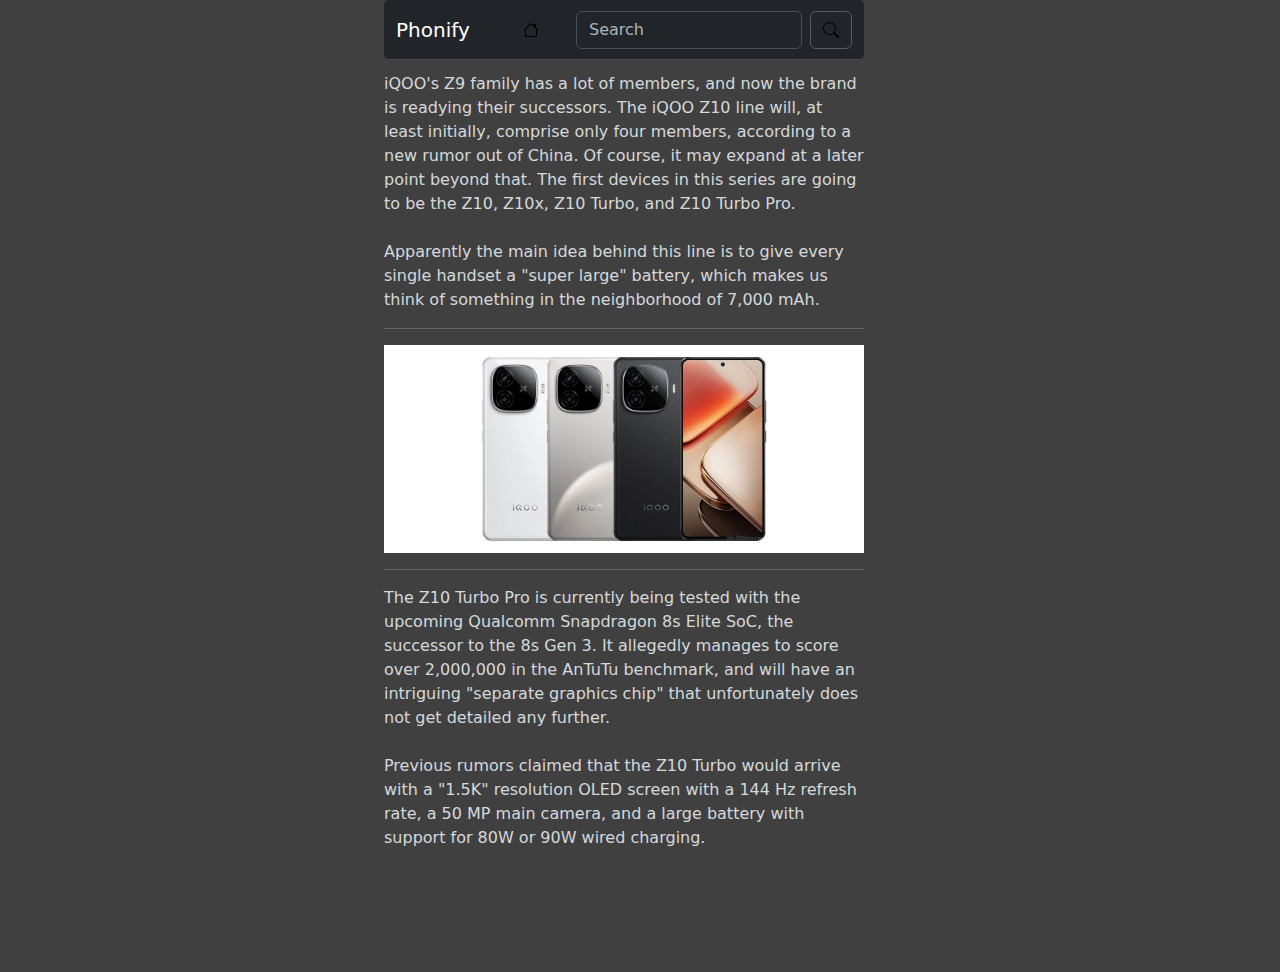
<file: latestnews.html>
<!DOCTYPE html>
<html lang="en">
<head>
    <meta charset="UTF-8">
    <meta name="viewport" content="width=device-width, initial-scale=1.0">
    <title>Document</title>
    <link href="https://cdn.jsdelivr.net/npm/bootstrap@5.3.3/dist/css/bootstrap.min.css" rel="stylesheet" integrity="sha384-QWTKZyjpPEjISv5WaRU9OFeRpok6YctnYmDr5pNlyT2bRjXh0JMhjY6hW+ALEwIH" crossorigin="anonymous">
    <link rel="stylesheet" href="static/css/style.css">
    <link rel="shortcut icon" href="static/images/icons/phonify.ico" type="image/x-icon">
</head>
<body>
    
    <div class="container">
        <!-- haeader starts from here -->
        <header id="site-header">
            <nav class="navbar bg-dark border-bottom border-body" data-bs-theme="dark">
                <div class="container-fluid">
                  <a class="navbar-brand">Phonify</a>
                  <ul class="navbar-nav">
                    <li class="nav-item">
                      <a class="nav-link active" aria-current="page" href="index.html"><img src="static/images/icons/home.svg" alt=""></a>
                    </li>
                    </ul>
                  <form class="d-flex" role="search">
                    <input class="form-control me-2" type="search" placeholder="Search" aria-label="Search">
                    <a href="search.html"><button class="btn btn-outline-success" type="submit"><img src="static/images/icons/search.svg" alt=""></button></a>
                  </form>
                </div>
              </nav>
        </header>
        <!-- header  ends here -->
         <main>
            <div class="details">
                <div>
                    <p>
                        iQOO's Z9 family has a lot of members, and now the brand is readying their successors. The iQOO Z10 line will, at least initially, comprise only four members, according to a new rumor out of China. Of course, it may expand at a later point beyond that.
                        The first devices in this series are going to be the Z10, Z10x, Z10 Turbo, and Z10 Turbo Pro. <br>
                        <br>
                        Apparently the main idea behind this line is to give every single handset a "super large" battery, which makes us think of something in the neighborhood of 7,000 mAh.
                    </p>
                </div>
                <hr>
                <div>
                    <img src="media/products/iqoo-z10-2.jpg" alt="">
                </div>
                <div>
                    <hr>
                    <p>
                        The Z10 Turbo Pro is currently being tested with the upcoming Qualcomm Snapdragon 8s Elite SoC, the successor to the 8s Gen 3. It allegedly manages to score over 2,000,000 in the AnTuTu benchmark, and will have an intriguing "separate graphics chip" that unfortunately does not get detailed any further.
                        <br>
                        <br>
                        Previous rumors claimed that the Z10 Turbo would arrive with a "1.5K" resolution OLED screen with a 144 Hz refresh rate, a 50 MP main camera, and a large battery with support for 80W or 90W wired charging.
                    </p>
                </div>
            </div>
         </main>
    <script src="https://cdn.jsdelivr.net/npm/bootstrap@5.3.3/dist/js/bootstrap.bundle.min.js" integrity="sha384-YvpcrYf0tY3lHB60NNkmXc5s9fDVZLESaAA55NDzOxhy9GkcIdslK1eN7N6jIeHz" crossorigin="anonymous"></script>
</body>
</html>
</file>
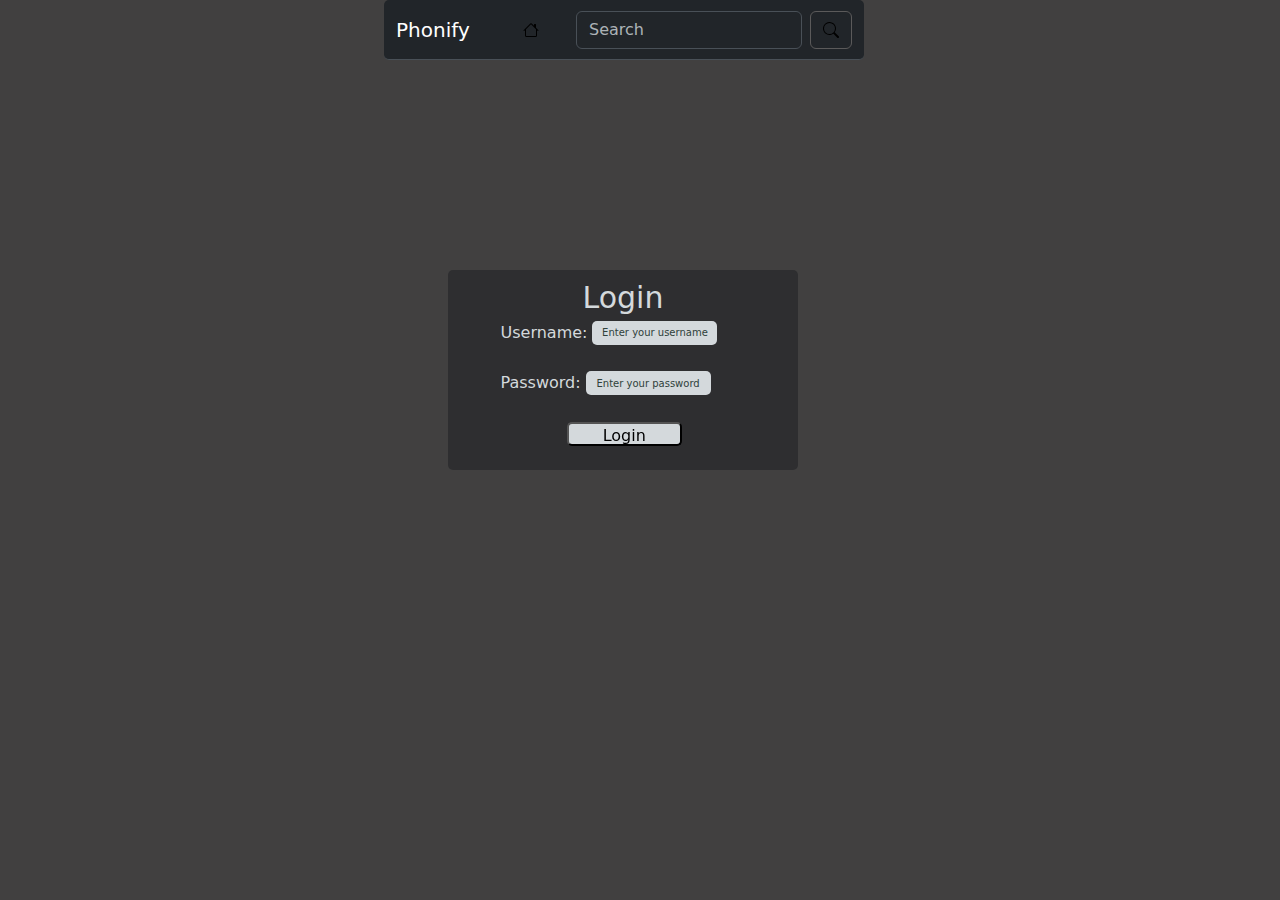
<file: login.html>
<!DOCTYPE html>
<html lang="en">
<head>
    <meta charset="UTF-8">
    <meta name="viewport" content="width=device-width, initial-scale=1.0">
    <title>Login</title>
    <link href="https://cdn.jsdelivr.net/npm/bootstrap@5.3.3/dist/css/bootstrap.min.css" rel="stylesheet" integrity="sha384-QWTKZyjpPEjISv5WaRU9OFeRpok6YctnYmDr5pNlyT2bRjXh0JMhjY6hW+ALEwIH" crossorigin="anonymous">
    <link rel="stylesheet" href="static/css/style.css">
    <link rel="shortcut icon" href="static/images/icons/phonify.ico" type="image/x-icon">
</head>
<body>
    
    <div class="container">
        <!-- haeader starts from here -->
        <header id="site-header">
            <nav class="navbar bg-dark border-bottom border-body" data-bs-theme="dark">
                <div class="container-fluid">
                  <a class="navbar-brand">Phonify</a>
                  <ul class="navbar-nav">
                    <li class="nav-item">
                      <a class="nav-link active" aria-current="page" href="index.html"><img src="static/images/icons/home.svg" alt=""></a>
                    </li>
                    </ul>
                  <form class="d-flex" role="search">
                    <input class="form-control me-2" type="search" placeholder="Search" aria-label="Search">
                    <a href="search.html"><button class="btn btn-outline-success" type="submit"><img src="static/images/icons/search.svg" alt=""></button></a>
                  </form>
                </div>
              </nav>
        </header>
        <!-- header  ends here -->
    <section id="login">
        <div>
            <form action="" method="post" class="login-form">
                <header>
                    <h1>Login</h1>
                </header>
                <div>
                    <label for="username-input" class="hide">Username:</label>
                    <input type="text" name="" placeholder="Enter your username" id="username-input" required>
                </div>
                <div>
                    <label for="pwd-input" class="hide">Password:</label>
                    <input type="password" id="pwd-input" placeholder="Enter your password" required>
                </div>

                <a href="index.html"><button type="submit">Login</button></a>

            </form>

        </div>
    </div>
    </section>
    <script src="https://cdn.jsdelivr.net/npm/bootstrap@5.3.3/dist/js/bootstrap.bundle.min.js" integrity="sha384-YvpcrYf0tY3lHB60NNkmXc5s9fDVZLESaAA55NDzOxhy9GkcIdslK1eN7N6jIeHz" crossorigin="anonymous"></script>
</body>
</html>
</file>
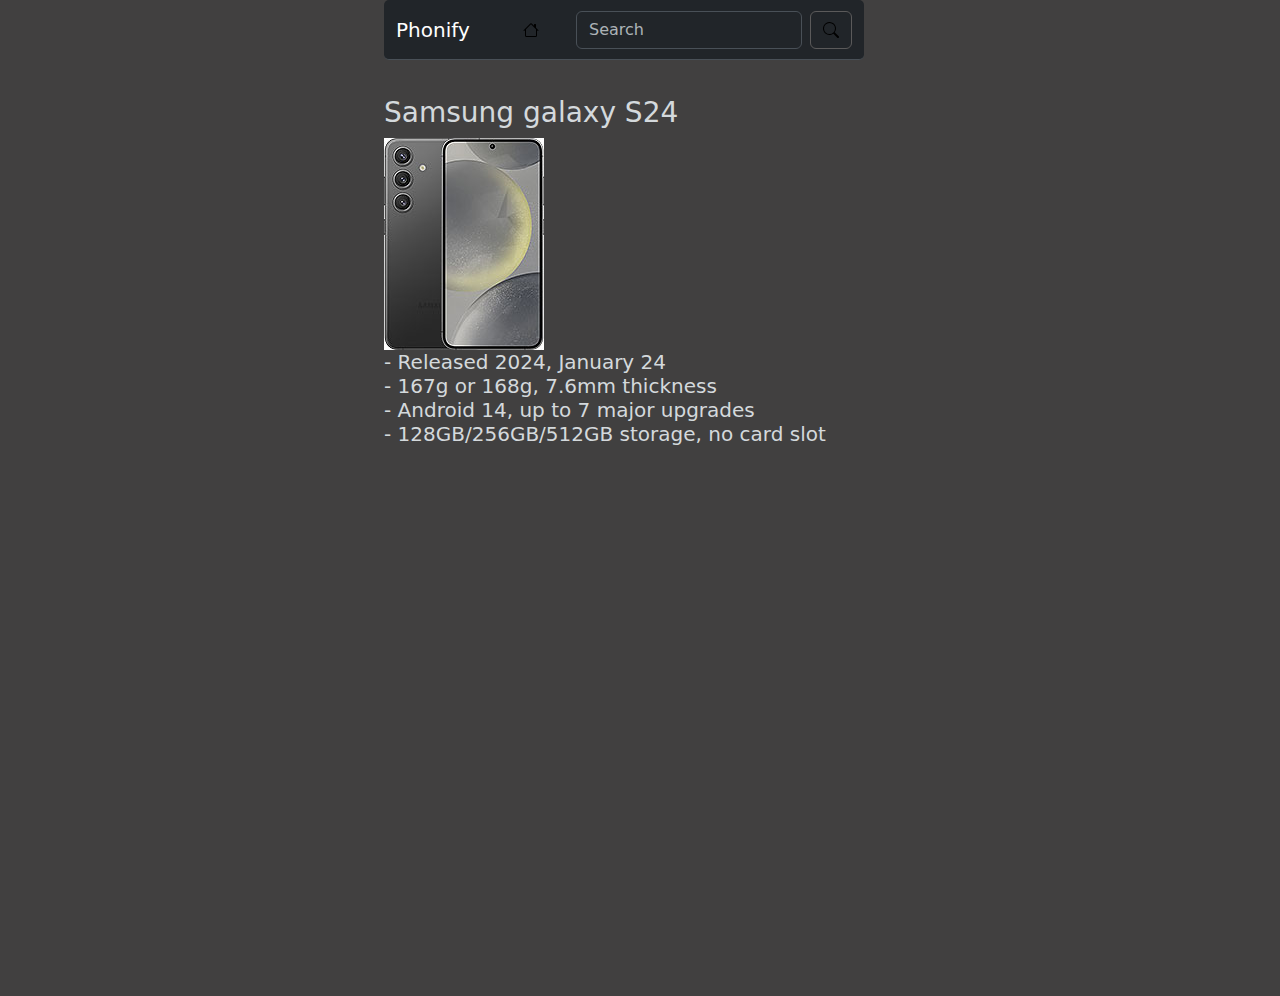
<file: s24details.html>
<!DOCTYPE html>
<html lang="en">
<head>
    <meta charset="UTF-8">
    <meta name="viewport" content="width=device-width, initial-scale=1.0">
    <title>Document</title>
    <link href="https://cdn.jsdelivr.net/npm/bootstrap@5.3.3/dist/css/bootstrap.min.css" rel="stylesheet" integrity="sha384-QWTKZyjpPEjISv5WaRU9OFeRpok6YctnYmDr5pNlyT2bRjXh0JMhjY6hW+ALEwIH" crossorigin="anonymous">
    <link rel="stylesheet" href="static/css/style.css">
    <link rel="shortcut icon" href="static/images/icons/phonify.ico" type="image/x-icon">
</head>
<body>
    <div class="container">
      
        <!-- haeader starts from here -->
        <header id="site-header">
          <nav class="navbar bg-dark border-bottom border-body" data-bs-theme="dark">
              <div class="container-fluid">
                <a class="navbar-brand">Phonify</a>
                <ul class="navbar-nav">
                  <li class="nav-item">
                    <a class="nav-link active" aria-current="page" href="index.html"><img src="static/images/icons/home.svg" alt=""></a>
                  </li>
                  </ul>
                <form class="d-flex" role="search">
                  <input class="form-control me-2" type="search" placeholder="Search" aria-label="Search">
                  <a href="search.html"><button class="btn btn-outline-success" type="submit"><img src="static/images/icons/search.svg" alt=""></button></a>
                </form>
              </div>
            </nav>
      </header>
      <!-- header  ends here -->
       <main>
        <div class="s24-dt">
          <div>
            <h3>
              Samsung galaxy S24
            </h3>
          </div>
          <div>
            <img src="media/products/samsung/s24-3.jpg" alt="">
          </div>
          <div>
            <h5>
              - Released 2024, January 24 <br>
              - 167g or 168g, 7.6mm thickness <br>
              - Android 14, up to 7 major upgrades <br>       
              - 128GB/256GB/512GB storage, no card slot
            </h5>
          </div>
          
        </div>
       </main>
    </div>
   
    <script src="https://cdn.jsdelivr.net/npm/bootstrap@5.3.3/dist/js/bootstrap.bundle.min.js" integrity="sha384-YvpcrYf0tY3lHB60NNkmXc5s9fDVZLESaAA55NDzOxhy9GkcIdslK1eN7N6jIeHz" crossorigin="anonymous"></script>
</body>
</html>
</file>
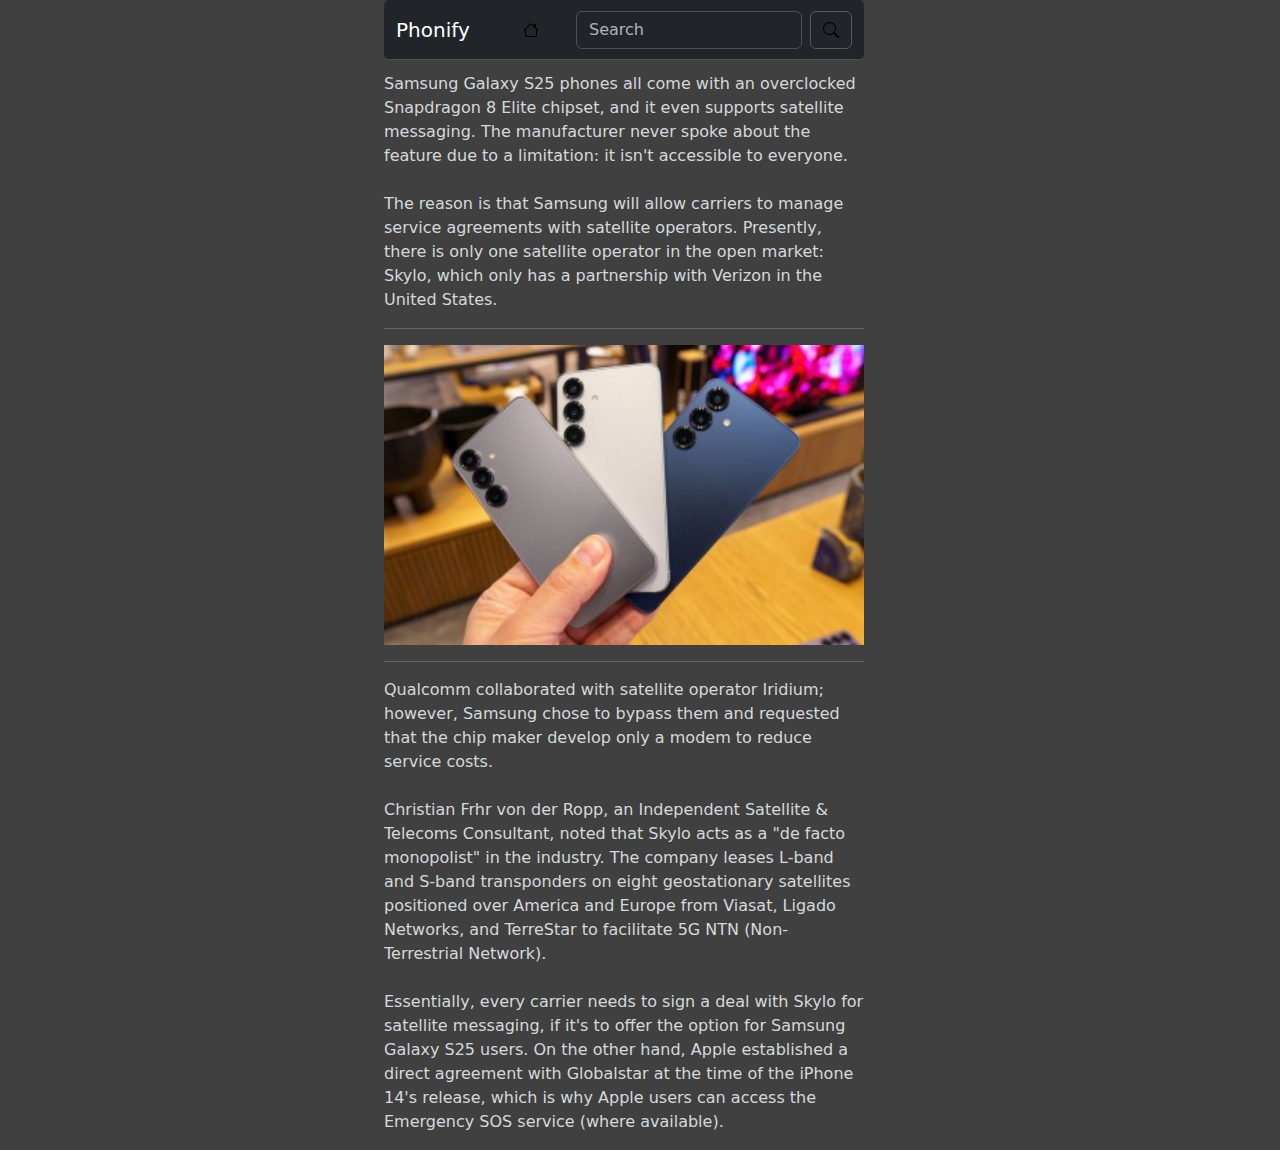
<file: s25news.html>
<!DOCTYPE html>
<html lang="en">
<head>
    <meta charset="UTF-8">
    <meta name="viewport" content="width=device-width, initial-scale=1.0">
    <title>Document</title>
    <link href="https://cdn.jsdelivr.net/npm/bootstrap@5.3.3/dist/css/bootstrap.min.css" rel="stylesheet" integrity="sha384-QWTKZyjpPEjISv5WaRU9OFeRpok6YctnYmDr5pNlyT2bRjXh0JMhjY6hW+ALEwIH" crossorigin="anonymous">
    <link rel="stylesheet" href="static/css/style.css">
    <link rel="shortcut icon" href="static/images/icons/phonify.ico" type="image/x-icon">
</head>
<body>
    
    <div class="container">
        <!-- haeader starts from here -->
        <header id="site-header">
            <nav class="navbar bg-dark border-bottom border-body" data-bs-theme="dark">
                <div class="container-fluid">
                  <a class="navbar-brand">Phonify</a>
                  <ul class="navbar-nav">
                    <li class="nav-item">
                      <a class="nav-link active" aria-current="page" href="index.html"><img src="static/images/icons/home.svg" alt=""></a>
                    </li>
                    </ul>
                  <form class="d-flex" role="search">
                    <input class="form-control me-2" type="search" placeholder="Search" aria-label="Search">
                    <a href="search.html"><button class="btn btn-outline-success" type="submit"><img src="static/images/icons/search.svg" alt=""></button></a>
                  </form>
                </div>
              </nav>
        </header>
        <!-- header  ends here -->
         <main>
            <div class="details">
                <div>
                    <p>
                        Samsung Galaxy S25 phones all come with an overclocked Snapdragon 8 Elite chipset, and it even supports satellite messaging. The manufacturer never spoke about the feature due to a limitation: it isn't accessible to everyone. <br>
                        <br>
                        The reason is that Samsung will allow carriers to manage service agreements with satellite operators. Presently, there is only one satellite operator in the open market: Skylo, which only has a partnership with Verizon in the United States.
                    </p>
                </div>
                <hr>
                <div>
                    <img src="media/products/s25news.jpg" alt="">
                </div>
                <div>
                    <hr>
                    <p>
                        Qualcomm collaborated with satellite operator Iridium; however, Samsung chose to bypass them and requested that the chip maker develop only a modem to reduce service costs.
                        <br>
                        <br>
                        Christian Frhr von der Ropp, an Independent Satellite & Telecoms Consultant, noted that Skylo acts as a "de facto monopolist" in the industry. The company leases L-band and S-band transponders on eight geostationary satellites positioned over America and Europe from Viasat, Ligado Networks, and TerreStar to facilitate 5G NTN (Non-Terrestrial Network).
                        <br>
                        <br>
                        Essentially, every carrier needs to sign a deal with Skylo for satellite messaging, if it's to offer the option for Samsung Galaxy S25 users. On the other hand, Apple established a direct agreement with Globalstar at the time of the iPhone 14's release, which is why Apple users can access the Emergency SOS service (where available).
                    </p>
                </div>
            </div>
         </main>
    <script src="https://cdn.jsdelivr.net/npm/bootstrap@5.3.3/dist/js/bootstrap.bundle.min.js" integrity="sha384-YvpcrYf0tY3lHB60NNkmXc5s9fDVZLESaAA55NDzOxhy9GkcIdslK1eN7N6jIeHz" crossorigin="anonymous"></script>
</body>
</html>
</file>
<file: static/css/style.css>
*{
    padding: 0;
    margin: 0;
    box-sizing: border-box;
}
body{
    .footer{
        padding-top: 10px;
        padding-bottom: 0px;
        .container{
            .foot-head{
                color:rgb(212, 217, 220) ;
            }
            .foot-icon{
                h5{
                     
                    color:rgb(212, 217, 220) ;
                }
                .social-icons{
                    background-color: aliceblue;
                    img{
                        margin-left: 80px;
                    }
                }
            }
        }
    }
    hr{
        color: rgb(212, 217, 220);
    }
    max-width: 480px;
    margin-left: 30%;
    background-color: rgb(65, 64, 64);
    
    .container{
        h3{
            color: rgb(212, 217, 220);
        }
        padding: 0;
        max-width: 480px;
        min-height: 100vh;
        width: 100%;
        margin: auto;

        section#login{
            position: fixed;
            z-index: 10;
            top: 30%;
            left: 35%;
            /* border: 1px solid red; */
            .login-form{
                /* border: 2px solid blue; */
                height: 200px;
                width: 350px;
                background-color: rgb(46, 46, 48);
                color: rgb(212, 217, 220);
                border-radius: 5px;
                display: flex;
                flex-direction: column;
                justify-content: space-between;
                align-items: center;

                header{
                    height: 20px;
                    margin-top: 10px;
                    h1{
                        font-size: 30px;
                    }
                }
                div{
                    height: 30px;
                    width: 30%;
                    /* border: 1px solid; */
                    border-radius: 5px;
                    display: flex;
                    margin-right: 40%;
                    
                    input{
                        width: 150px;
                        height: 80%;
                        margin-left: 5px;
                        text-align: center;
                        font-size: 10px;
                        border-radius: 5px;
                        border: none;
                        background-color: rgb(212, 217, 220);
                    }
                    input::placeholder{
                        color: rgb(47, 65, 58);
                        /* background-color: blue; */
                        
                    }
                }
                button{
                    width: 30%;
                    height: 50%;
                    margin-bottom: 20px;
                    border-radius: 5px;
                    margin-right: 200px;
                    margin-left: 135px;
                    background-color: rgb(212, 217, 220);
                    transition-duration: .3s;
                }
                button:active{
                    background-color: rgb(47, 65, 58);
                    color: rgb(212, 217, 220);
                    box-shadow: 0 0 10px #c5def3c9;
                    transition-duration: .3s;
                }
            }
        }
        
        main{

            .s24-dt{
                margin-top: 20%;
                h5{
                    color: rgb(212, 217, 220);
                }
            }
            .details{
                margin-top: 15%;
                img{
                    width: 100%;
                }
                p{
                    color:rgb(212, 217, 220) ;
                }
            }
            section#latest-news{
                .col-md-4{
                    /* border: 1px solid red; */
                    img{
                        margin-top: 10px;
                        height: 80%;
                        transition-duration: .2s;
                        
                    }
                    img:hover{
                        transform: scale(.97);
                        transition-duration: .2s;
                    }
                }
                .col-md-8{
                    .card-body{
                        h5{
                            color: rgb(235, 52, 52);
                        }
                        h5:hover{
                            color: blue;
                        }
                        p{
                            color: rgb(47, 65, 58);
                        }
                    }
                }
            }
            .carousel{
                margin-top: 0px;
                .carousel-item{
                    img{
                        margin-top: 65px;
                        height: 250px;
                        border-radius: 5px;
                    }
                }
                
            }
            .cards{
                transition-duration: .3s;
                display: flex;
                flex-wrap: wrap;
                margin-top: 5px;
                width: 300px;
                height: 300px;
                /* border: 2px solid red; */
                margin-left: 90px;
                .card{
                    background-color: rgb(46, 46, 48);
                    height: 100%;
                    width: 100%;
                    border-radius: 5px;
                    img{
                        height: 150px;
                        border-radius: 5px;
                        transition-duration: .4s;
                    }
                    img:hover{
                        transform: scale(.97);
                        transition-duration: .3s;
                    }
                }
                .card-body{
                
                    
                    /* border: 2px solid red; */
                    }
                    .card-title{
                        color: rgb(212, 217, 220);
                        width: 200px;
                        /* border: 2px solid red; */
                    }
                    .card-text{
                        color:rgb(212, 217, 220) ;
                    }
                    .btn-primary{
                        border: .5px solid rgb(212, 217, 220);
                        
                        background: rgb(212, 217, 220) ;
                        color:rgb(46, 46, 48) ;

                    }
                    .btn-primary:active{
                        background-color:rgb(46, 46, 48) ;
                        color: rgb(212, 217, 220);
                    }
                    .btn-primary:hover{
                        outline: none;
                        border-color: #c5def3c9;
                        box-shadow: 0 0 10px #c5def3c9;
                    }
                }
                .cards:hover{
                    transition-duration: .3s;
                    border-radius: 6px;
                    box-shadow: 1px 1px 3px 4px rgba(79, 78, 78, 0.555);
                }
            }
           
               
            } 
           
        
        header#site-header{
            nav.navbar{
                border-radius: 5px;
                max-width: 480px;
                width: 100%;
                margin: auto;
                height: 60px;
                /* border: 3px solid red; */
                .nav-item{
                    border-radius: 5px;
                   transition-duration: .3s;
                   .nav-link{
                    border-radius: 5px;
                   }
                   .nav-link:hover{
                    color: rgb(59, 59, 59);
                    font-weight: bold;
                   }
                }
                .nav-item:hover{
                    transition-duration: .3s;
                    border-radius: 5px;
                    background-color: aliceblue;
                }
                form{
                    /* border: 2px solid red; */
                    button{
                         border: .5px solid rgb(91, 90, 90);
                         color: rgb(180, 185, 185);
                         transition-duration: .3s;
                    }
                    button:hover{
                        background-color: rgb(180, 185, 185);
                        color: rgb(91, 90, 90) ;
                        transition-duration: .3s;
                    }
                }
            }
            position: fixed;
            width: 480px;
            top: 0;
            z-index: 10;
        }
        .s24-caro{
            border: 2px solid red;
            width: 350px;
            height: 400px;
            align-items: center;
        }
     
    }
</file>
